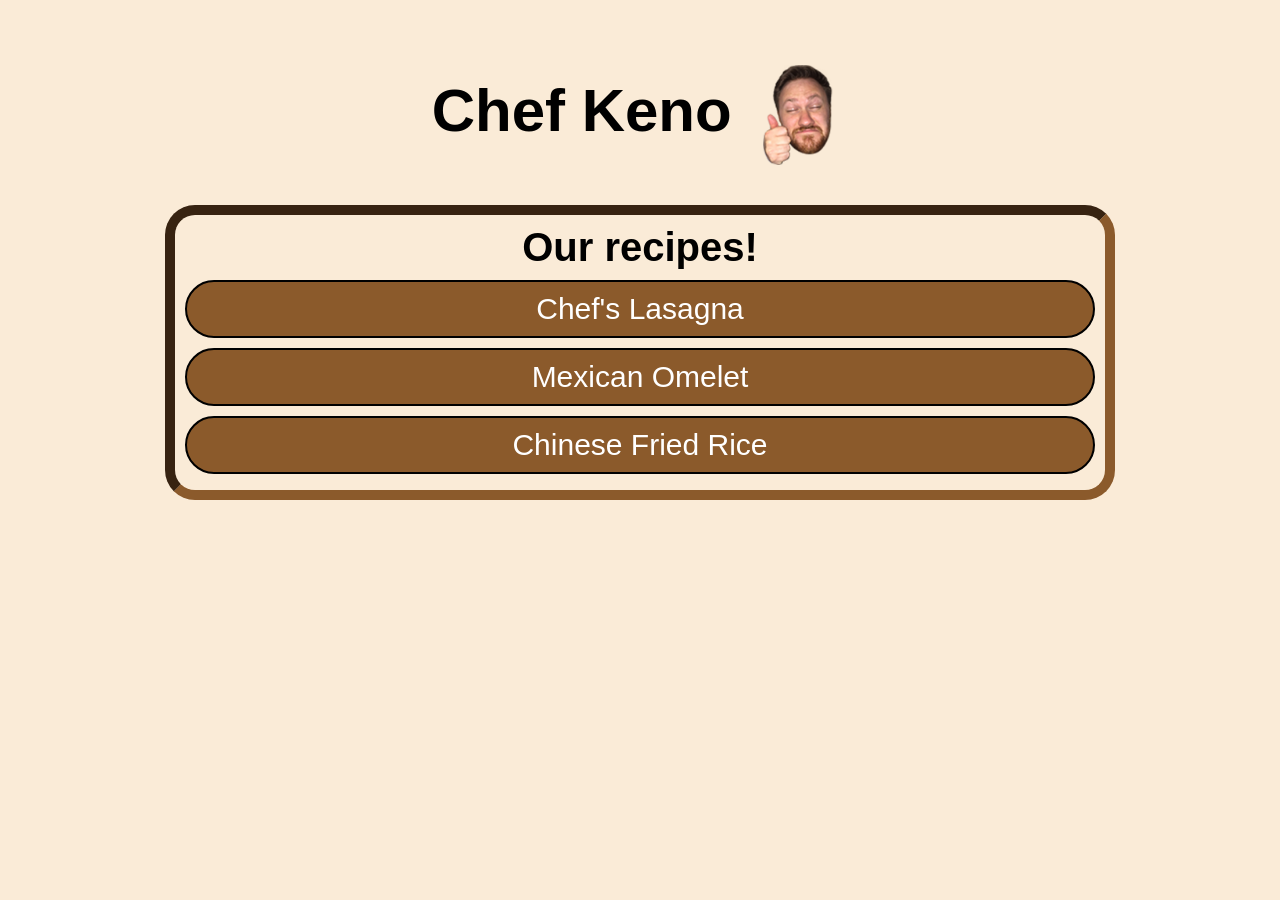
<file: index.html>
<!DOCTYPE html>
<html lang="en">
<head>
    <link rel="stylesheet" href="styles.css">
    <meta charset="UTF-8">
    <meta name="viewport" content="width=device-width, initial-scale=1.0">
    <title>Odin Recipes</title>
</head>
<body>
    <div class="container">

        <header>
            <h1 class="home-header">
                Chef Keno 
                <img src="img/SeemsGood.png" alt="Thumbs Up!">
            </h1>
        </header>

        <section class="recipes-list">
            <h2>Our recipes!</h2>
            <ul>
                <li><a href="recipes/lasagna.html" style="color: white; text-decoration: none;">Chef's Lasagna</a></li>
                <li><a href="recipes/omelet.html" style="color: white; text-decoration: none;">Mexican Omelet</a></li>
                <li><a href="recipes/fried-rice.html" style="color: white; text-decoration: none;">Chinese Fried Rice</a></li>
            </ul>
        </section>

    </div>


</body>
</html>
</file>
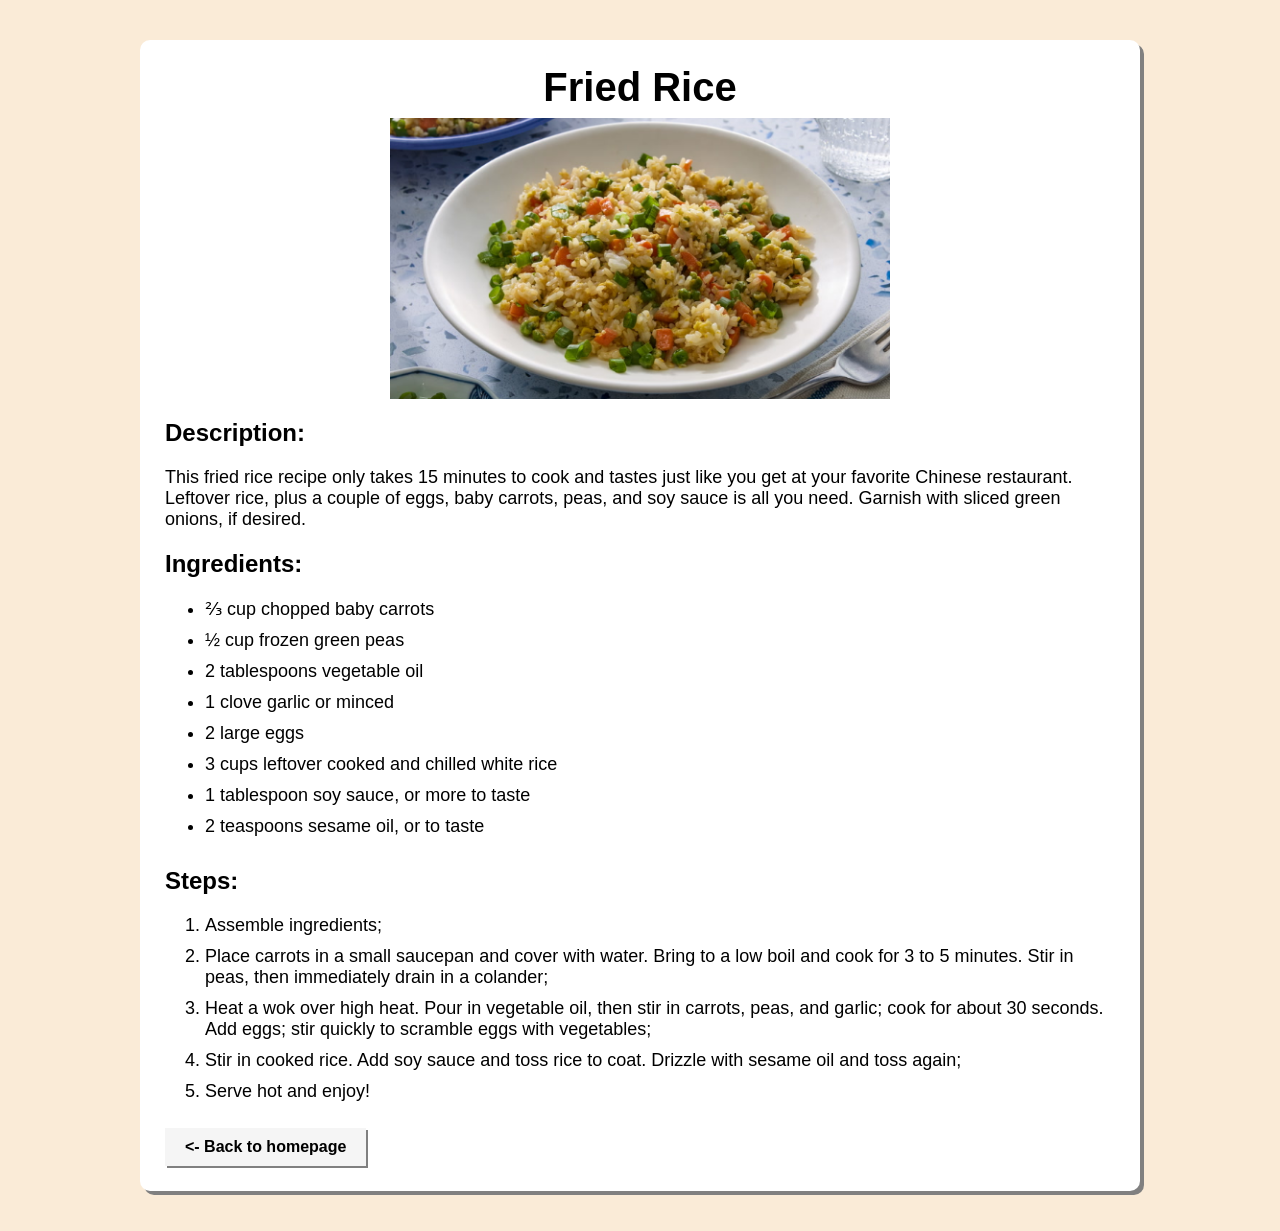
<file: recipes/fried-rice.html>
<!DOCTYPE html>
<html lang="en">
<head>
    <link rel="stylesheet" href="../styles.css">
    <meta charset="UTF-8">
    <meta name="viewport" content="width=device-width, initial-scale=1.0">
    <title>Fried Rice</title>
</head>
<body>
    <div class="container-ingredient">

        <article>

            <header class="ingredient-header">
                <h1>Fried Rice</h1>
            
                <img src="../img/fried-rice.png" alt="A plate with fried rice.">
            </header>

            <section class="description">
                <h2>Description:</h2>
            
                <p>This fried rice recipe only takes 15 minutes to cook and tastes just like you get at your favorite Chinese restaurant. 
                Leftover rice, plus a couple of eggs, baby carrots, peas, and soy sauce is all you need. Garnish with sliced green onions, if desired.</p>
            </section>

            <section class="ingredients">
                <h2>Ingredients:</h2>
            
                <ul>
                    <li>⅔ cup chopped baby carrots</li>
                    <li>½ cup frozen green peas</li>
                    <li>2 tablespoons vegetable oil</li>
                    <li>1 clove garlic or minced</li>
                    <li>2 large eggs</li>
                    <li>3 cups leftover cooked and chilled white rice</li>
                    <li>1 tablespoon soy sauce, or more to taste</li>
                    <li>2 teaspoons sesame oil, or to taste</li>
                </ul>
            </section>
        
            <section class="steps">
                <h2>Steps:</h2>
            
                <ol>
                    <li>Assemble ingredients;</li>
                    <li>Place carrots in a small saucepan and cover with water. Bring to a low boil and cook for 3 to 5 minutes. Stir in peas, then immediately drain in a colander;</li>
                    <li>Heat a wok over high heat. Pour in vegetable oil, then stir in carrots, peas, and garlic; cook for about 30 seconds. Add eggs; stir quickly to scramble eggs with vegetables;</li>
                    <li>Stir in cooked rice. Add soy sauce and toss rice to coat. Drizzle with sesame oil and toss again;</li>
                    <li>Serve hot and enjoy!</li>
                </ol>
            </section>

        </article>

        <nav class="page-nav">
            <a class="button" href="../index.html"><- Back to homepage</a>
        </nav>
    
    </div>
</body>
</html>
</file>
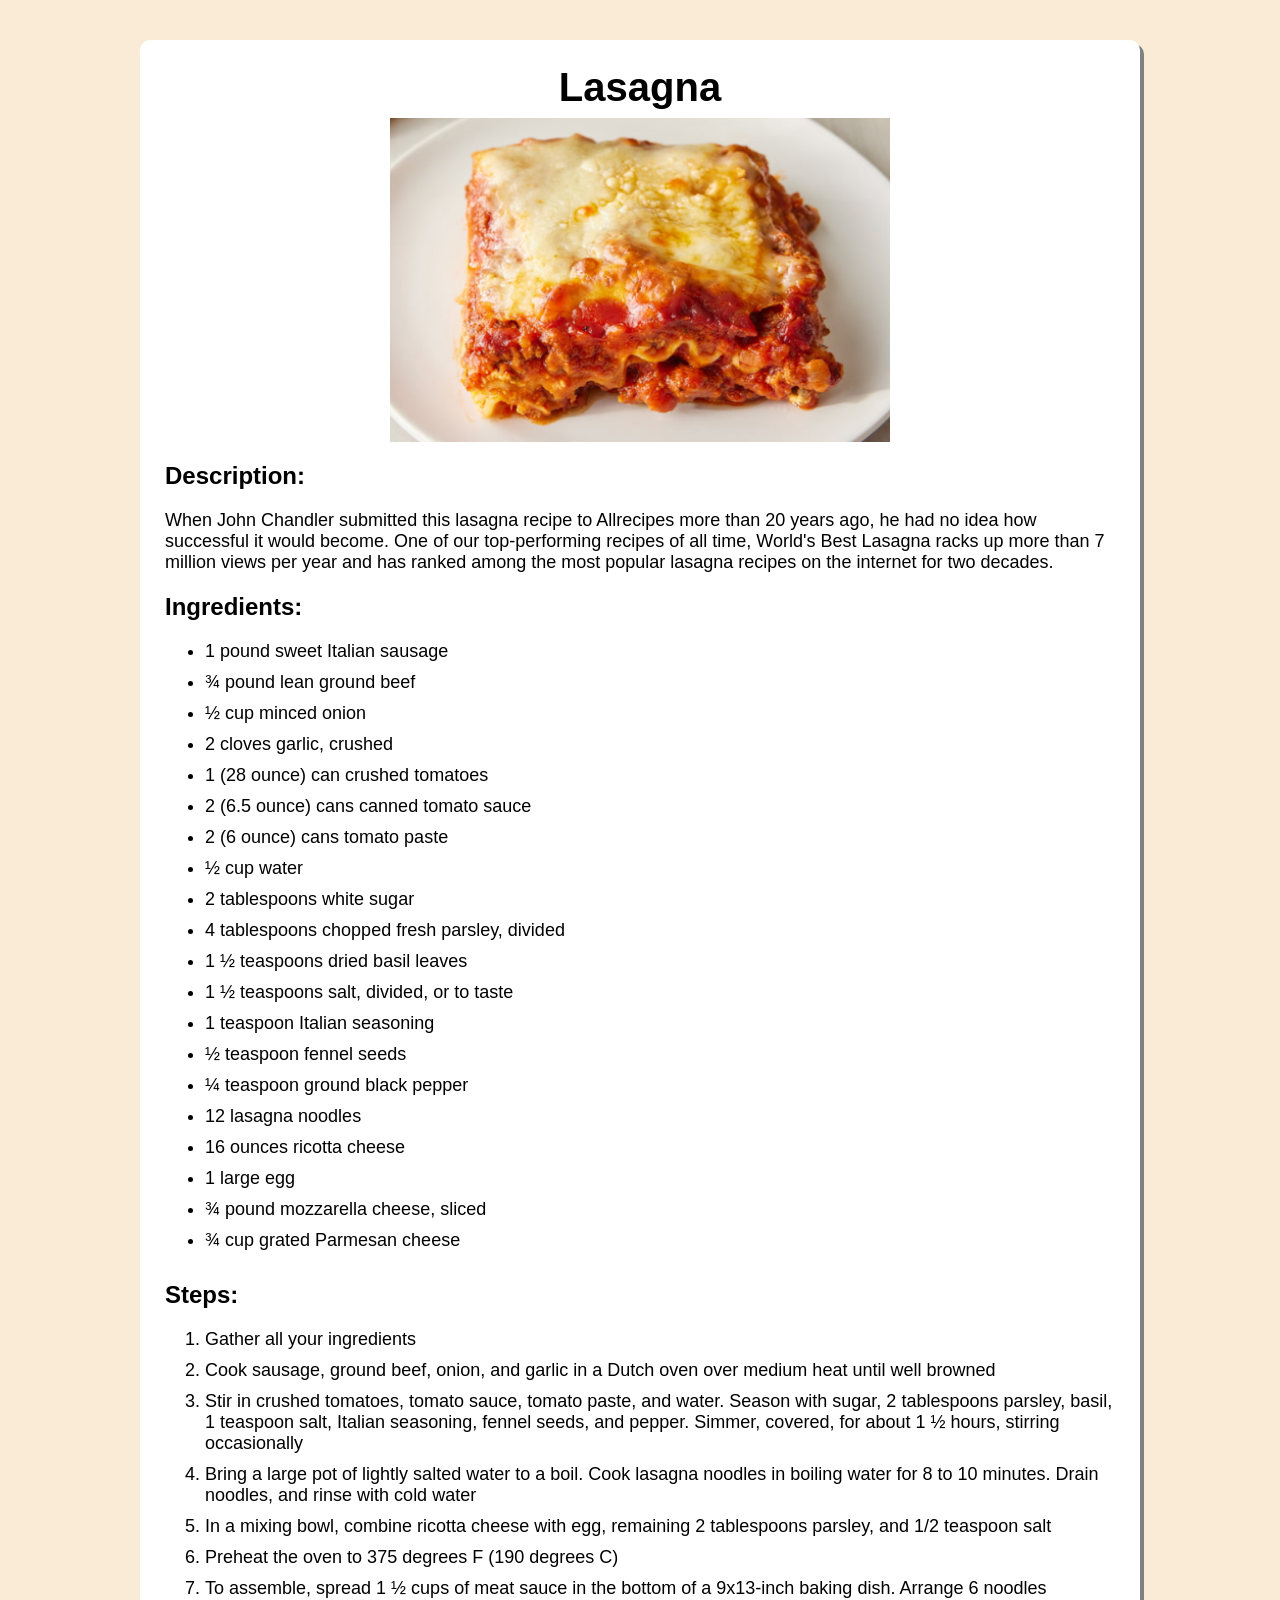
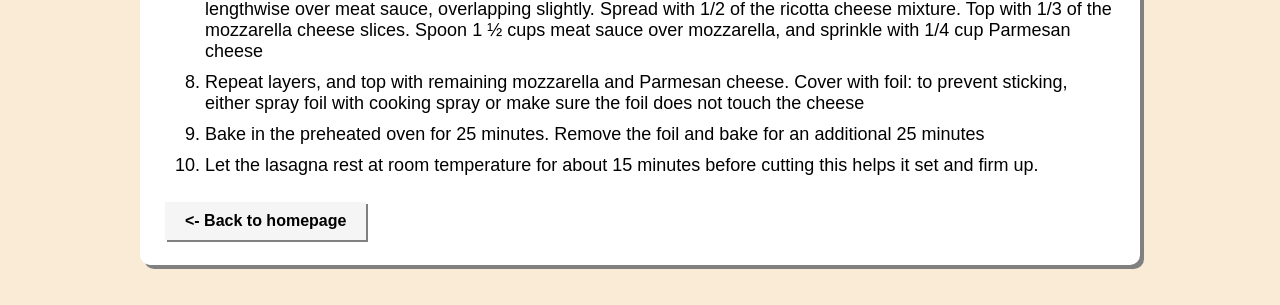
<file: recipes/lasagna.html>
<!DOCTYPE html>
<html lang="en">
<head>
    <link rel="stylesheet" href="../styles.css">
    <meta charset="UTF-8">
    <meta name="viewport" content="width=device-width, initial-scale=1.0">
    <title>Lasagna</title>
</head>
<body>
    <div class="container-ingredient">

        <article>

            <header class="ingredient-header">
                <h1>Lasagna</h1>
            
                <img src="../img/lasagna.png" alt="A lasagna.">
            </header>
        
            <section class="description">
                <h2>Description:</h2>
            
                <p>When John Chandler submitted this lasagna recipe to Allrecipes more than 20 years ago, 
                he had no idea how successful it would become. One of our top-performing recipes of all time,
                World's Best Lasagna racks up more than 7 million views per year and has ranked among the most popular lasagna 
                recipes on the internet for two decades.</p>
            </section>
        
            <section class="ingredients">
                <h2>Ingredients:</h2>
            
                <ul>
                    <li>1 pound sweet Italian sausage</li>
                    <li>¾ pound lean ground beef</li>
                    <li>½ cup minced onion</li>
                    <li>2 cloves garlic, crushed</li>
                    <li>1 (28 ounce) can crushed tomatoes</li>
                    <li>2 (6.5 ounce) cans canned tomato sauce</li>
                    <li>2 (6 ounce) cans tomato paste</li>
                    <li>½ cup water</li>
                    <li>2 tablespoons white sugar</li>
                    <li>4 tablespoons chopped fresh parsley, divided</li>
                    <li>1 ½ teaspoons dried basil leaves</li>
                    <li>1 ½ teaspoons salt, divided, or to taste</li>
                    <li>1 teaspoon Italian seasoning</li>
                    <li>½ teaspoon fennel seeds</li>
                    <li>¼ teaspoon ground black pepper</li>
                    <li>12 lasagna noodles</li>
                    <li>16 ounces ricotta cheese</li>
                    <li>1 large egg</li>
                    <li>¾ pound mozzarella cheese, sliced</li>
                    <li>¾ cup grated Parmesan cheese</li>
                </ul>
            </section>
        
            <section class="steps">
                <h2>Steps:</h2>
            
                <ol>
                    <li>Gather all your ingredients</li>
                    <li>Cook sausage, ground beef, onion, and garlic in a Dutch oven over medium heat until well browned</li>
                    <li>Stir in crushed tomatoes, tomato sauce, tomato paste, and water. Season with sugar, 2 tablespoons parsley, basil, 1 teaspoon salt, Italian seasoning, fennel seeds, and pepper. Simmer, covered, for about 1 ½ hours, stirring occasionally</li>
                    <li>Bring a large pot of lightly salted water to a boil. Cook lasagna noodles in boiling water for 8 to 10 minutes. Drain noodles, and rinse with cold water</li>
                    <li>In a mixing bowl, combine ricotta cheese with egg, remaining 2 tablespoons parsley, and 1/2 teaspoon salt</li>
                    <li>Preheat the oven to 375 degrees F (190 degrees C)</li>
                    <li>To assemble, spread 1 ½ cups of meat sauce in the bottom of a 9x13-inch baking dish. Arrange 6 noodles lengthwise over meat sauce, overlapping slightly. Spread with 1/2 of the ricotta cheese mixture. Top with 1/3 of the mozzarella cheese slices. Spoon 1 ½ cups meat sauce over mozzarella, and sprinkle with 1/4 cup Parmesan cheese</li>
                    <li>Repeat layers, and top with remaining mozzarella and Parmesan cheese. Cover with foil: to prevent sticking, either spray foil with cooking spray or make sure the foil does not touch the cheese</li>
                    <li>Bake in the preheated oven for 25 minutes. Remove the foil and bake for an additional 25 minutes</li>
                    <li>Let the lasagna rest at room temperature for about 15 minutes before cutting this helps it set and firm up.</li>
                </ol>
            </section>

        </article>
    
        <nav class="page-nav">
            <a class="button" href="../index.html"><- Back to homepage</a>
        </nav>

    </div>
</body>
</html>
</file>
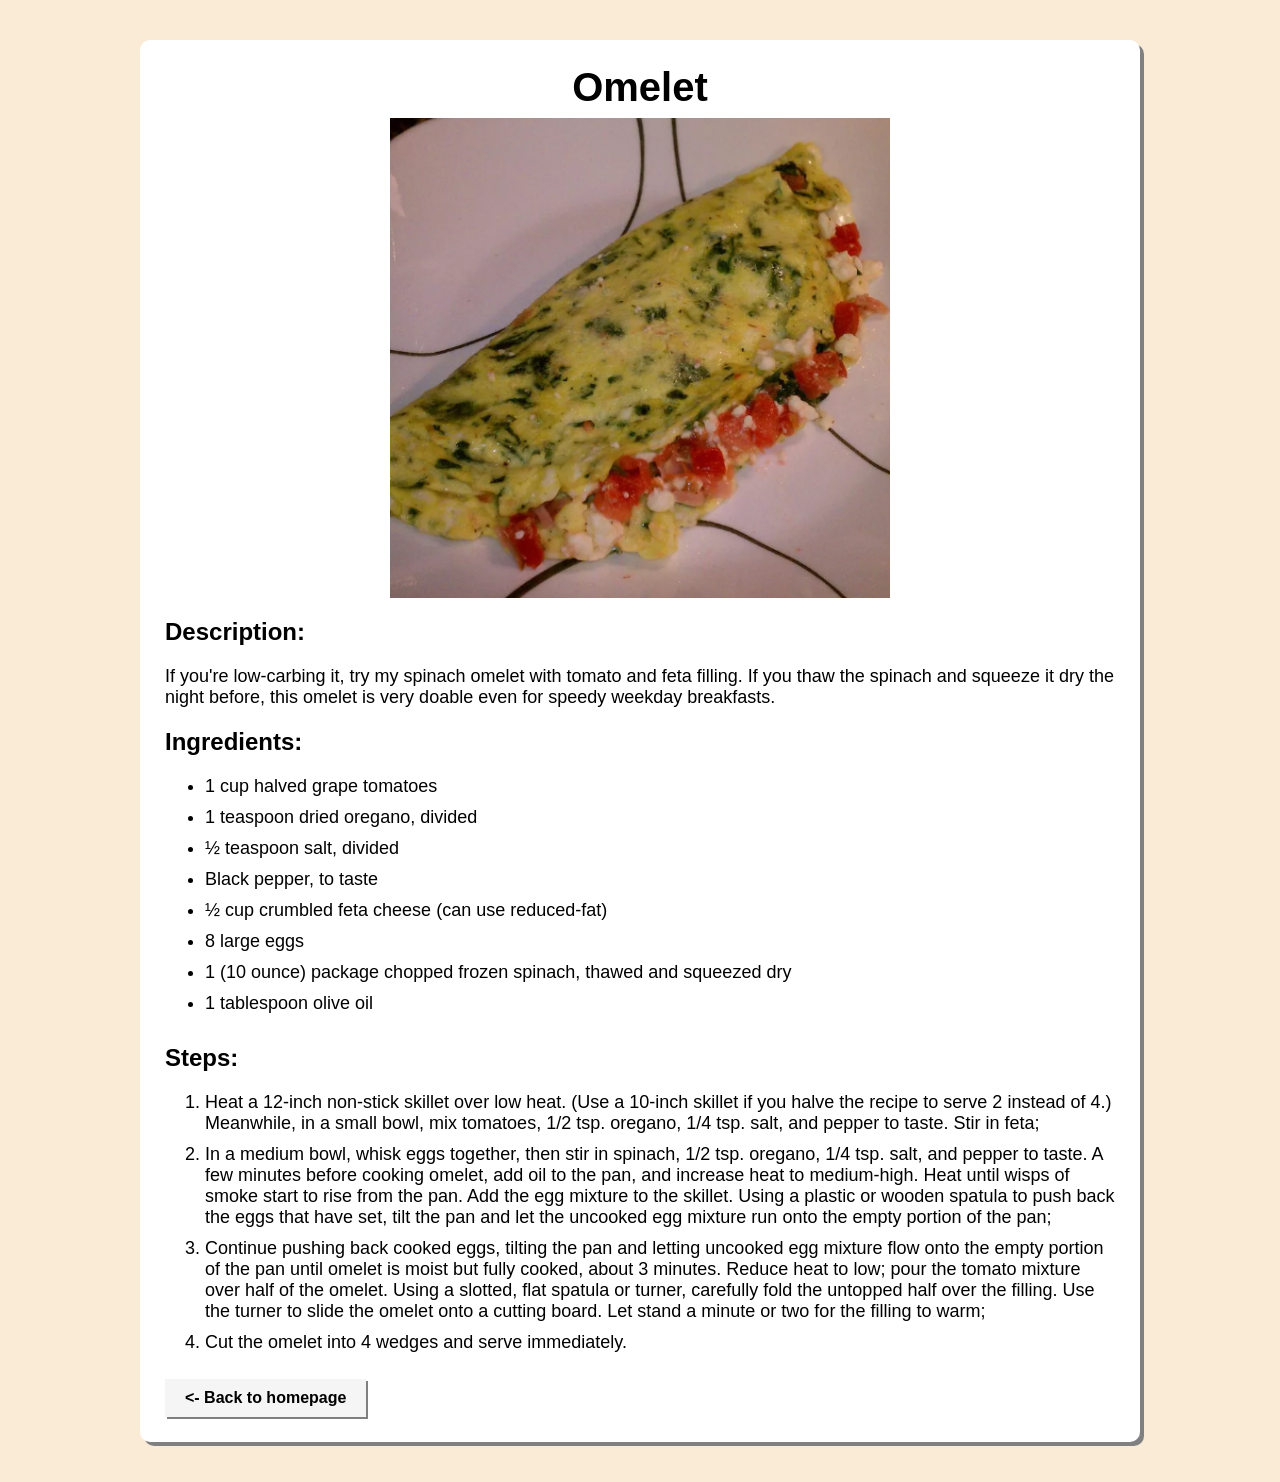
<file: recipes/omelet.html>
<!DOCTYPE html>
<html lang="en">
<head>
    <link rel="stylesheet" href="../styles.css">
    <meta charset="UTF-8">
    <meta name="viewport" content="width=device-width, initial-scale=1.0">
    <title>Omelet</title>
</head>
<body>
    <div class="container-ingredient">

        <article>

            <header class="ingredient-header">
                <h1>Omelet</h1>

                <img src="../img/omelet.png" alt="An omelet.">
            </header>
        
            <section class="description">
                <h2>Description:</h2>
                        
                <p>If you're low-carbing it, try my spinach omelet with tomato and feta filling. 
                If you thaw the spinach and squeeze it dry the night before, this omelet is very doable even for speedy weekday breakfasts.</p>
            </section>
            
            <section class="ingredients">
                <h2>Ingredients:</h2>
            
                <ul>
                    <li>1 cup halved grape tomatoes</li>
                    <li>1 teaspoon dried oregano, divided</li>
                    <li>½ teaspoon salt, divided</li>
                    <li>Black pepper, to taste</li>
                    <li>½ cup crumbled feta cheese (can use reduced-fat)</li>
                    <li>8 large eggs</li>
                    <li>1 (10 ounce) package chopped frozen spinach, thawed and squeezed dry</li>
                    <li>1 tablespoon olive oil</li>
                </ul>
            </section>
        
            <section class="steps">
                <h2>Steps:</h2>
            
                <ol>
                    <li>Heat a 12-inch non-stick skillet over low heat. (Use a 10-inch skillet if you halve the recipe to serve 2 instead of 4.) Meanwhile, in a small bowl, mix tomatoes, 1/2 tsp. oregano, 1/4 tsp. salt, and pepper to taste. Stir in feta;</li>
                    <li>In a medium bowl, whisk eggs together, then stir in spinach, 1/2 tsp. oregano, 1/4 tsp. salt, and pepper to taste. A few minutes before cooking omelet, add oil to the pan, and increase heat to medium-high. Heat until wisps of smoke start to rise from the pan. Add the egg mixture to the skillet. Using a plastic or wooden spatula to push back the eggs that have set, tilt the pan and let the uncooked egg mixture run onto the empty portion of the pan;</li>
                    <li>Continue pushing back cooked eggs, tilting the pan and letting uncooked egg mixture flow onto the empty portion of the pan until omelet is moist but fully cooked, about 3 minutes. Reduce heat to low; pour the tomato mixture over half of the omelet. Using a slotted, flat spatula or turner, carefully fold the untopped half over the filling. Use the turner to slide the omelet onto a cutting board. Let stand a minute or two for the filling to warm;</li>
                    <li>Cut the omelet into 4 wedges and serve immediately.</li>
                </ol>
            </section>

        </article>

        <nav class="page-nav">
            <a class="button" href="../index.html"><- Back to homepage</a>
        </nav>

    </div>
</body>
</html>
</file>
<file: styles.css>
/* GLOBAL */

* {
    box-sizing: border-box;
    font-family:'Lucida Sans', 'Lucida Sans Regular', 'Lucida Grande', 'Lucida Sans Unicode', Geneva, Verdana, sans-serif
}

html {
    background-color: antiquewhite;
}

.container, .container-ingredient {
    max-width: 1000px;
    margin: 40px auto;
    padding: 25px;
    border-radius: 10px;
}

.container-ingredient {
    background-color: white;
    box-shadow: 4px 4px 0px 0px gray;
}

/* HOME HEADER */

.home-header {
    text-align: center;
    font-size: 60px;
    margin: 0 0 40px;
}

.home-header img {
    width: 100px;
    vertical-align: middle;
}

/* RECIPES LIST */

.recipes-list {
    border: 10px inset #8B5A2B;
    border-radius: 30px;
}

.recipes-list h2 {
    text-align: center;
    font-size: 40px;
    margin: 0;
    padding: 10px;
}

.recipes-list ul {
    margin-top: 0;
    padding: 0;
    list-style: none;
}

.recipes-list li {
    background-color: #8B5A2B;
    font-size: 30px;
    text-align: center;
    border: 2px solid black;
    border-radius: 30px;
    padding: 10px;
    margin: 0 10px 10px;
}

.recipes-list li:hover {
    text-decoration: white underline;
    background-color: #815429;
}

/* INDIVIDUAL RECIPES HEADER*/

.ingredient-header {
    padding: 0px;
}

.ingredient-header h1 {
    text-align: center;
    margin-top: 0;
    margin-bottom: 8px;
    font-size: 40px;
}

.ingredient-header img {
    width: 500px;
    max-width: 100%;
    display: block;
    margin: 0 auto;
}

/* INDIVIDUAL RECIPES DETAILS */

.description p, .ingredients li, .steps li {
    font-size: 18px;
}

.ingredients li{
    padding-bottom: 10px;
}

.steps li{
    padding-bottom: 10px;
}

/* HOMEPAGE BUTTON */

.button {
    display: inline-block;
    background-color: whitesmoke;
    color: black;
    text-decoration: none;
    font-weight: bold;
    padding: 10px 20px;
    box-shadow: 2px 2px 0px 0px gray;
    margin-top: px;
}

.button:hover {
    background-color: rgb(240, 240, 240);
    text-decoration: underline;
}
</file>
